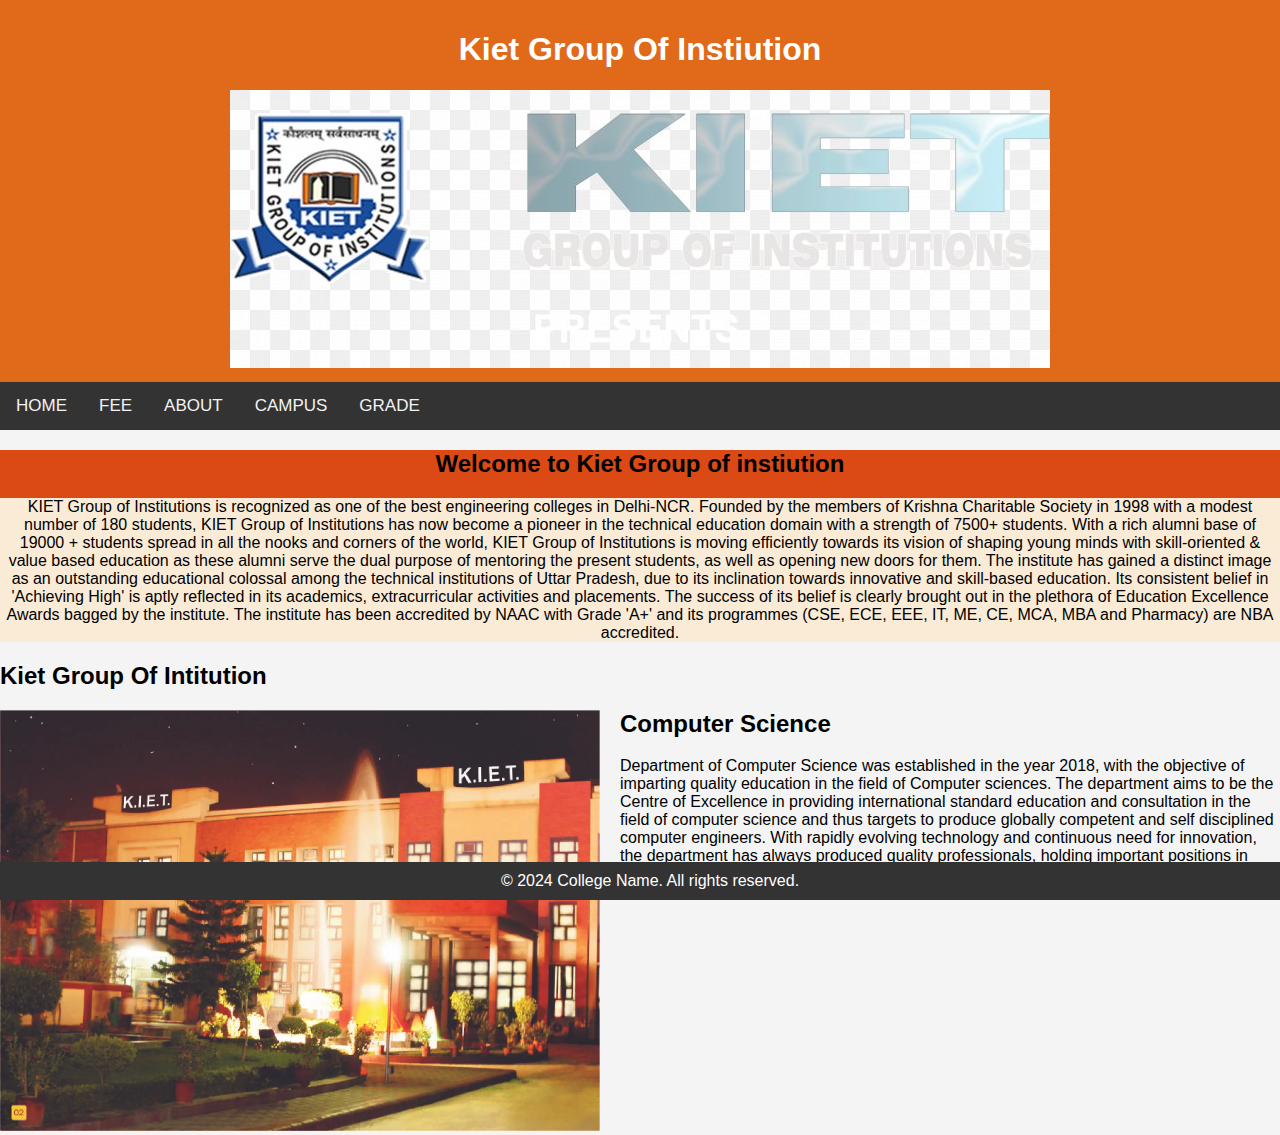
<file: Day 3/index.html>
<!DOCTYPE html>
<html lang="en">
<head>
    <meta charset="UTF-8">
    <meta name="viewport" content="width=device-width, initial-scale=1.0">
    <title>College Website</title>
    <style>
        body {
            font-family: Arial, sans-serif;
            margin: 0;
            padding: 0;
            background-color: #f4f4f4;
        }

        header {
            background-color: #e1691a; 
            color: #fff;
            padding: 10px;
            text-align: center;
        }
      
        .nav {
  background-color: #333;
  overflow: hidden;
  position: -webkit-sticky;
  position: sticky;
  top: 0;
 
}

/* Style the links inside the navigation bar */
.nav a {
  float: left;
  color: #f2f2f2;
  text-align: center;
  padding: 14px 16px;
  text-decoration: none;
  font-size: 17px;
  
  
}

/* Change the color of links on hover */
.nav a:hover {
  background-color: #ddd;
  color: black;
}

/* Add a color to the active/current link */
.nav a.active {
  background-color: #04AA6D;
  color: white;
}

        main {
            max-width: 100%;
            margin:  auto;
            padding: 0%;
        }
        .heading{

            text-align: center;
            background-color: rgb(219, 73, 20);
        }
        .content{
            background-color: antiquewhite;
        }
       

        .image-container {
            position: relative;
            overflow: hidden;
            max-width: 100%;
            height: auto;
            float: left;
            margin-right: 20px;
        }
        section .content1{
            padding: auto;
        }
        .floating-image {
            width: 100%;
            max-width: 600px;
            animation: floatAnimation 4s infinite alternate;
        }

        @keyframes floatAnimation {
            0% {
                transform: translateY(0);
            }
            100% {
                transform: translateY(-20px);
            }
        }

        footer {
            background-color: #333;
            color: #fff;
            text-align: center;
            padding: 10px;
            position: fixed;
            bottom: 0;
            width: 100%;
        }

        @media only screen and (max-width: 600px) {
            main {
                padding: 10px;
            }
        }
    </style>
</head>
<body>

    <header>
        <h1> Kiet Group Of Instiution </h1>
        <img src="kiet-group-of-institutions.jpg" alt="kiet">
    </header>
    <nav>
        <div class="nav">
        <a href="">HOME</a>
        <a href="">FEE</a>
        <a href="">ABOUT </a>
        <a href="">CAMPUS</a>
        <a href="">GRADE</a>

        </div>
    </nav>

    <main>
        <section class="heading">
            <h2>Welcome to Kiet Group of instiution </h2>
            <div class="content">
                <p>KIET Group of Institutions is recognized as one of the best engineering colleges in Delhi-NCR. Founded by the members of Krishna Charitable Society in 1998 with a modest number of 180 students, KIET Group of Institutions has now become a pioneer in the technical education domain with a strength of 7500+ students.

                    With a rich alumni base of 19000 + students spread in all the nooks and corners of the world, KIET Group of Institutions is moving efficiently towards its vision of shaping young minds with skill-oriented & value based education as these alumni serve the dual purpose of mentoring the present students, as well as opening new doors for them.
                    
                    The institute has gained a distinct image as an outstanding educational colossal among the technical institutions of Uttar Pradesh, due to its inclination towards innovative and skill-based education. Its consistent belief in 'Achieving High' is aptly reflected in its academics, extracurricular activities and placements. The success of its belief is clearly brought out in the plethora of Education Excellence Awards bagged by the institute. The institute has been accredited by NAAC with Grade 'A+' and its programmes (CSE, ECE, EEE, IT, ME, CE, MCA, MBA and Pharmacy) are NBA accredited.</p>
            </div>
            
        </section>

        <section >
            <h2>Kiet Group Of Intitution</h2>
            <div class="image-container">
                <img src="kiet.webp" alt="College Image" class="floating-image">
              
            </div>
        </section>
        <section class="content1">
            <h2>Computer Science</h2>
            <P>Department of Computer Science was established in the year 2018, with the objective of imparting quality education in the field of Computer sciences. The department aims to be the Centre of Excellence in providing international standard education and consultation in the field of computer science and thus targets to produce globally competent and self disciplined computer engineers. With rapidly evolving technology and continuous need for innovation, the department has always produced quality professionals, holding important positions in information technology industry in India and abroad.</P>
        </section>
    </main>

    <footer>
        &copy; 2024 College Name. All rights reserved.
    </footer>

</body>
</html>
</file>
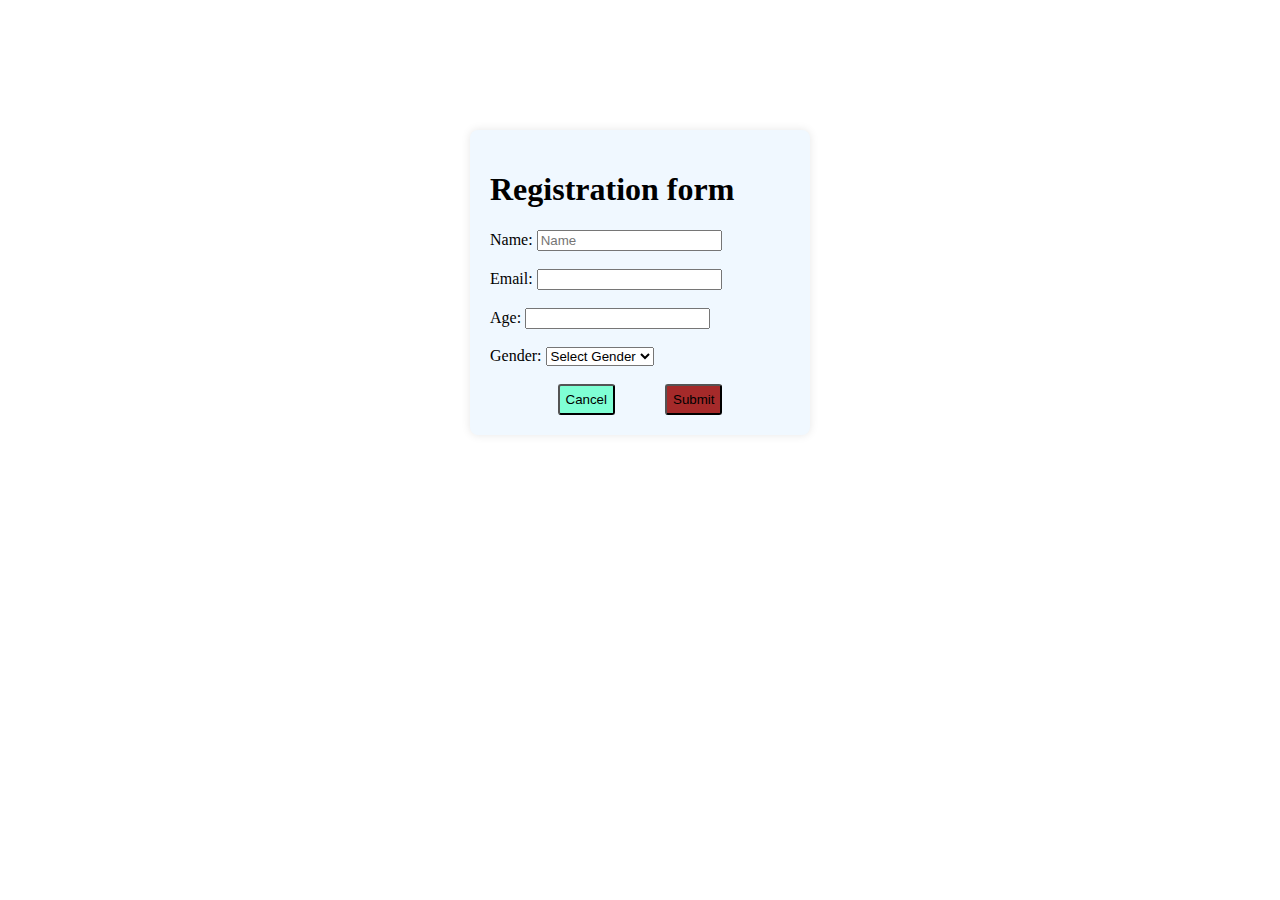
<file: Day 4/index.html>
<!DOCTYPE html>
<html lang="en">
<head>
    <meta charset="UTF-8">
    <meta name="viewport" content="width=device-width, initial-scale=1.0">
    <title>Validationt</title>
    <link rel="stylesheet" href="style.css">
</head>
<body>
    <div class="box">
         
        <h1>Registration form</h1>
        <form id="Validation">
            <label for="Name">Name:</label>
            <input type="text" id="name"placeholder="Name" required><br><br>
            <label for="email" >Email:</label>
            <input type="email" id="email" name="email" required> <br><br>
            <label for="age">Age:</label>
            <input type="number" id="age" required><br><br>
            <label for="gender">Gender:</label>
            <select id="gender" required>
                <option value="">Select Gender</option>
                <option value="Male">Male</option>
                <option value="Female">Female</option>
                <option value="Other">Other</option>
            </select><br><br>
            <div class="Buttons">  
                <button type="button" class="button">Cancel</button>
                <button type="submit" class="submit">Submit</button>
            </div>
          
        </form>
    </div>
    <script src="script.js"></script>
</body>
</html>
</file>
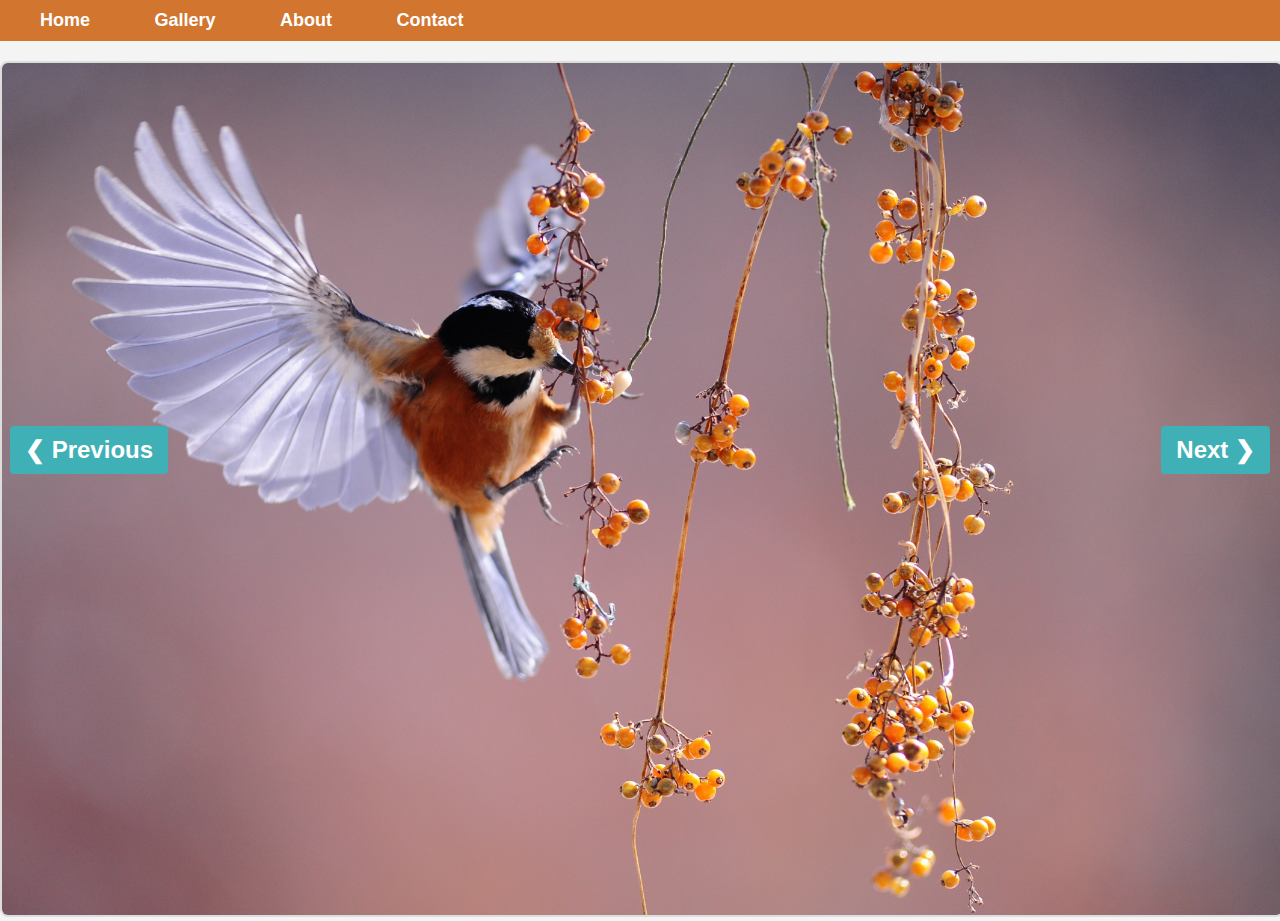
<file: Day 5/Index.html>
<!DOCTYPE html>
<html lang="en">
<head>
  <meta charset="UTF-8">
  <meta name="viewport" content="width=device-width, initial-scale=1.0">
  <title>Image Gallery</title>
  <style>
    body {
      font-family: Arial, sans-serif;
      margin: 0;
      padding: 0;
      align-items: center;
      height: 100vh;
      background-color: #f4f4f4;
    }

    #navbar {
      background-color: #d1752f;
      padding: 10px;
      text-align: center;
      text-align: left;
      margin-bottom: 20px;
    }

    #navbar a {
      color: #fff;
      text-decoration: none;
      padding: 10px 20px;
      font-size: 18px;
      font-weight: bold;
      margin: 0 10px;
    }

    #gallery-container {
      display: flex;
    }

    #image-container {
      max-width: 100%;
      max-height: 80vh;
      margin: auto;
    }

    img {
      width: 100%;
      height: auto;
      border: 2px solid #ddd;
      border-radius: 8px;
    }

    #prev, #next {
      position: absolute;
      top: 50%;
      font-size: 24px;
      font-weight: bold;
      cursor: pointer;
      color: #fff;
      background-color: #3eb0b6;
      border: none;
      border-radius: 4px;
      padding: 10px 15px;
      transform: translateY(-50%);
    }

    #prev {
      left: 10px;
    }

    #next {
      right: 10px;
    }
  </style>
</head>
<body>

<div id="navbar">
  <a href="#">Home</a>
  <a href="#">Gallery</a>
  <a href="#">About</a>
  <a href="#">Contact</a>
</div>

<div id="gallery-container">
  <div id="image-container">
    <img src="bird.jpg" alt="Image 1">
  </div>
  <button id="prev" onclick="changeImage(-1)">❮ Previous</button>
  <button id="next" onclick="changeImage(1)">Next ❯</button>
</div>

<script>
  var currentImageIndex = 0;
  var images = ['bird.jpg', 'bishop.jpg', 'green.jpg', 'gross.jpg', 'forest-landscape.jpg.jpg'];

  function changeImage(direction) {
    currentImageIndex += direction;

    if (currentImageIndex < 0) {
      currentImageIndex = images.length - 1;
    } else if (currentImageIndex >= images.length) {
      currentImageIndex = 0;
    }

    document.getElementById('image-container').innerHTML = '<img src="' + images[currentImageIndex] + '" alt="Image ' + (currentImageIndex + 1) + '">';
  }
</script>

</body>
</html>
</file>
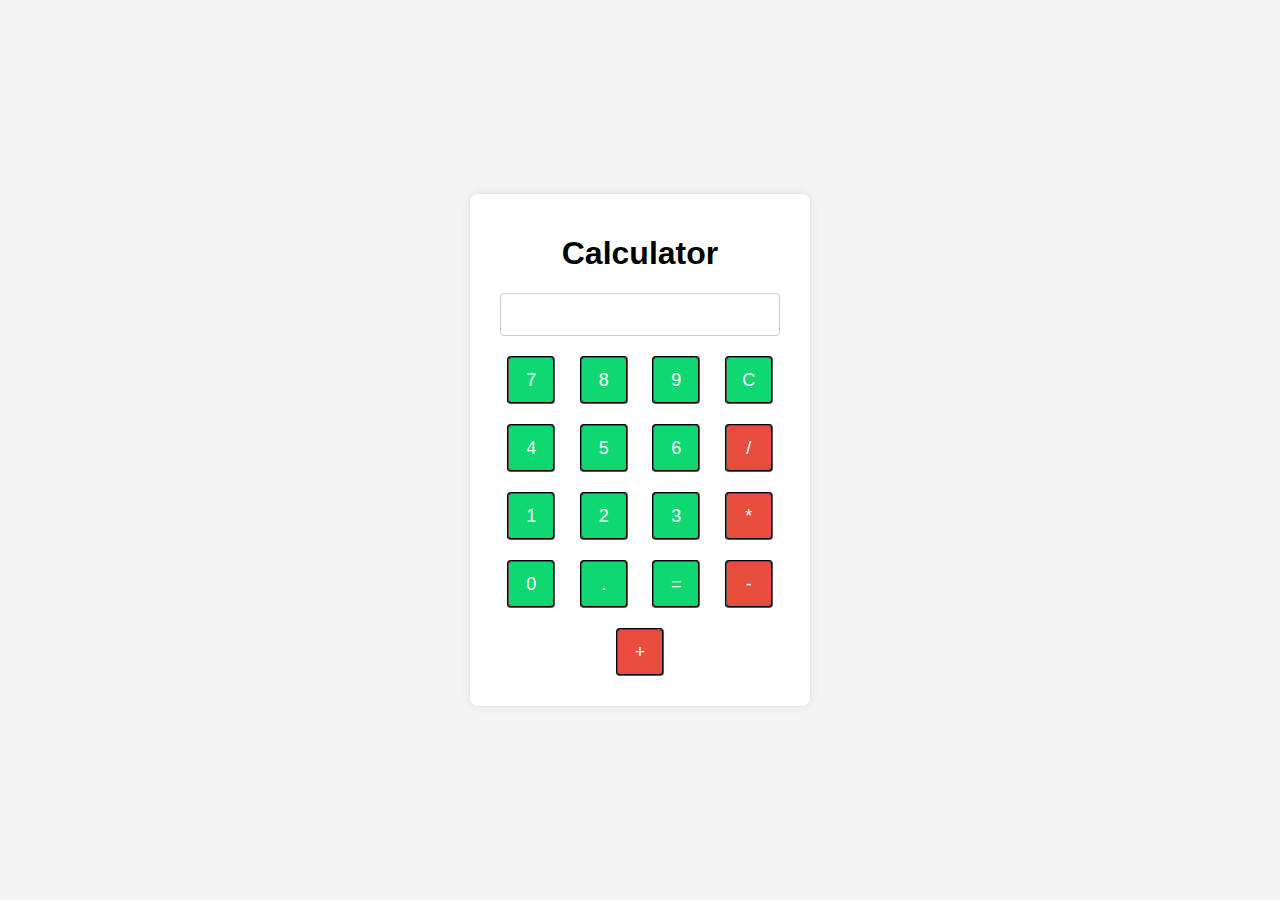
<file: Day 6/index.html>
<!DOCTYPE html>
<html lang="en">
<head>
  <meta charset="UTF-8">
  <meta name="viewport" content="width=device-width, initial-scale=1.0">
  <title>Calculator</title>
  <style>
    body {
      font-family: 'Arial', sans-serif;
      background-color: #f4f4f4;
      display: flex;
      justify-content: center;
      align-items: center;
      height: 100vh;
      margin: 0;
    }

    #calculator {
      background-color: #ffffff;
      border-radius: 8px;
      box-shadow: 0 0 10px rgba(0, 0, 0, 0.1);
      padding: 20px;
      text-align: center;
      width: 300px;
    }

    input {
      width: calc(100% - 20px);
      padding: 10px;
      margin-bottom: 10px;
      font-size: 18px;
      border: 1px solid #ccc;
      border-radius: 4px;
      box-sizing: border-box;
    }

    button {
      width: 48px;
      height: 48px;
      margin: 10px;
      font-size: 18px;
      cursor: pointer;
      border-style: groove;
      border-radius: 4px;
      outline: none;
      background-color: #0fd870;
      color: #fff;
    }

    button.operator {
      background-color: #e74c3c;
    }
  </style>
</head>
<body>

<div id="calculator">
  <h1><label for="Calulator">Calculator</label></h1>
  <input type="text" id="display" readonly>
  <br>
  <button onclick="appendToDisplay('7')">7</button>
  <button onclick="appendToDisplay('8')">8</button>
  <button onclick="appendToDisplay('9')">9</button>
  <button onclick="clearDisplay()">C</button>
  <br>
  <button onclick="appendToDisplay('4')">4</button>
  <button onclick="appendToDisplay('5')">5</button>
  <button onclick="appendToDisplay('6')">6</button>
  <button onclick="appendToDisplay('/')" class="operator">/</button>
  <br>
  <button onclick="appendToDisplay('1')">1</button>
  <button onclick="appendToDisplay('2')">2</button>
  <button onclick="appendToDisplay('3')">3</button>
  <button onclick="appendToDisplay('*')" class="operator">*</button>
  <br>
  <button onclick="appendToDisplay('0')">0</button>
  <button onclick="appendToDisplay('.')">.</button>
  <button onclick="calculateResult()">=</button>
  <button onclick="appendToDisplay('-')" class="operator">-</button>
  <br>
  <button onclick="appendToDisplay('+')" class="operator">+</button>
</div>

<script>
  function appendToDisplay(value) {
    document.getElementById('display').value += value;
  }

  function clearDisplay() {
    document.getElementById('display').value = '';
  }

  function calculateResult() {
    try {
      document.getElementById('display').value = eval(document.getElementById('display').value);
    } catch (error) {
      document.getElementById('display').value = 'Error';
    }
  }
</script>

</body>
</html>
</file>
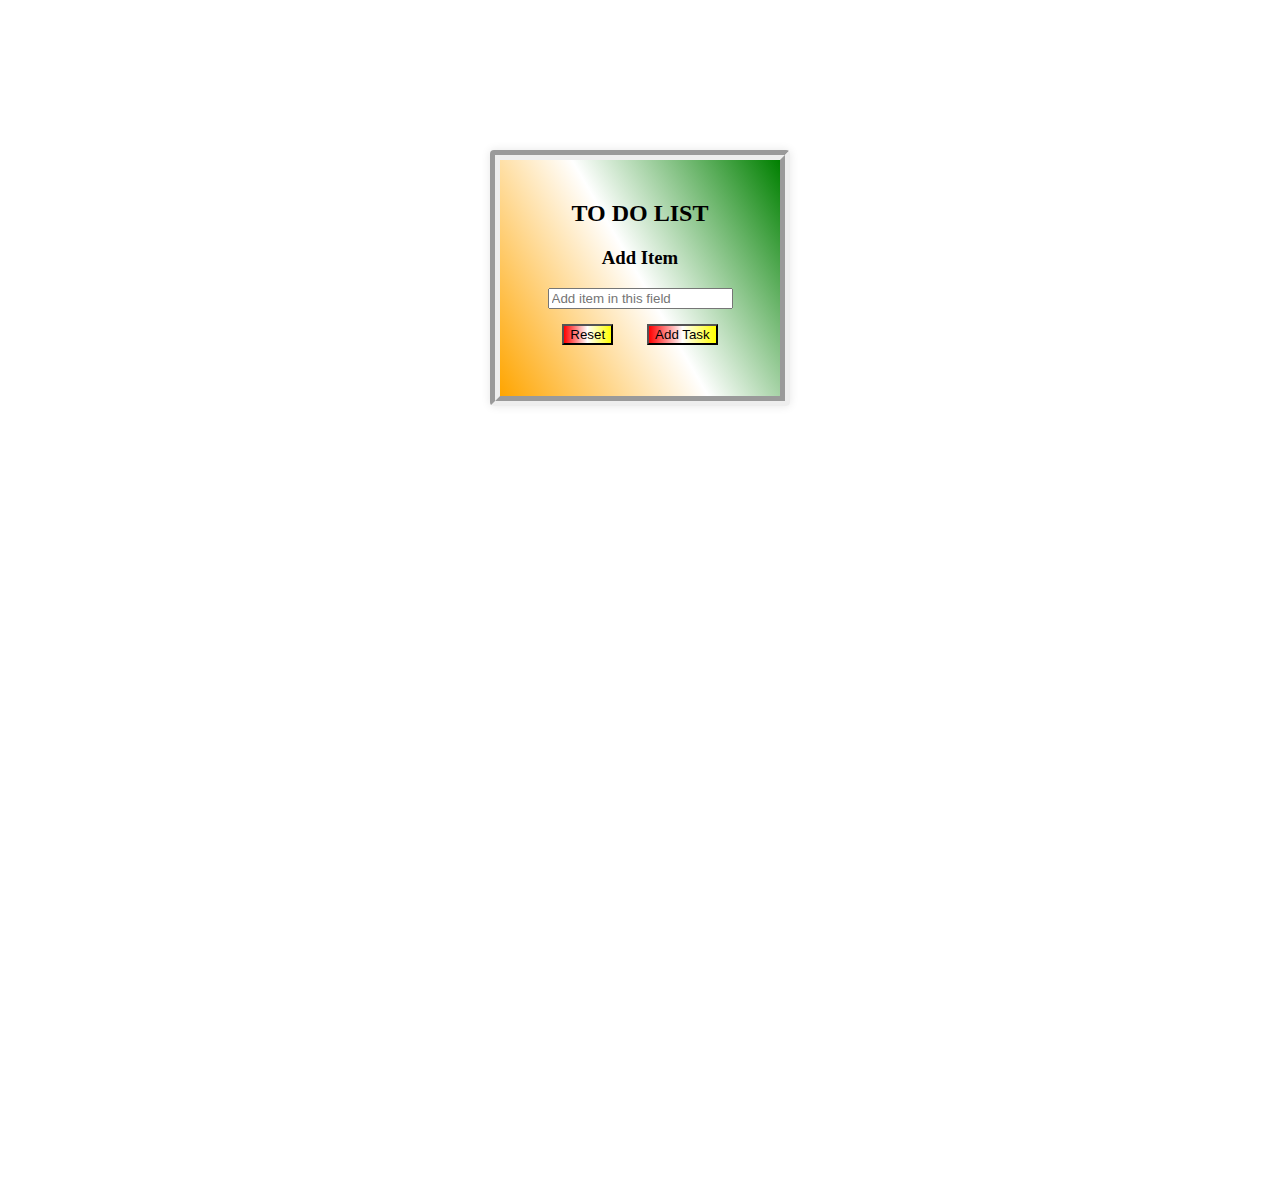
<file: Day 7/index.html>
<!DOCTYPE html>
<html lang="en">
<head>
    <meta charset="UTF-8">
    <meta name="viewport" content="width=device-width, initial-scale=1.0">
    <title>To Do List</title>
    <link rel="stylesheet" href="style.css">
</head>
<body>
    
        <div class="todo">
        <h2>TO DO LIST</h2>
        <h3>Add Item</h3>
        <input type="text" placeholder="Add item in this field" id="task" required>
        <div>
            <button type="button" class="reset" onclick="resetForm()">Reset</button>
            <button type="submit" class="button" onclick="addItem()">Add Task</button>
           <ul id="todolist"></ul>
        </div>
        
        </div>
        <script src="script.js"></script>
        
</body>
</html>
</file>
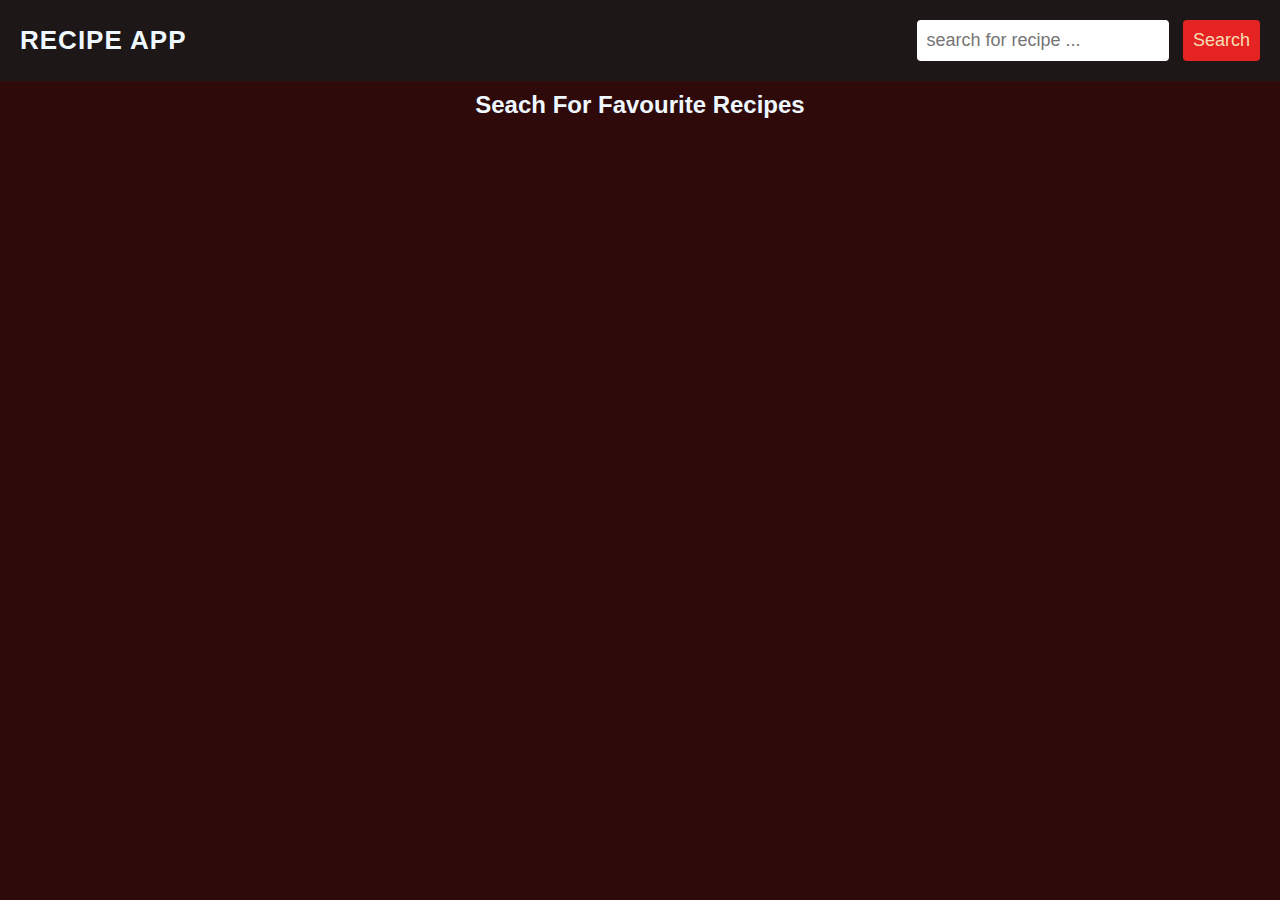
<file: Day 8/index.html>
<!DOCTYPE html>
<html lang="en">
<head>
    <meta charset="UTF-8">
    <meta name="viewport" content="width=device-width, initial-scale=1.0">
    <title>Document</title>
    <link rel="stylesheet" href="style.css">
    <link rel="stylesheet" href="https://cdnjs.cloudflare.com/ajax/libs/font-awesome/5.15.1/css/all.min.css" integrity="sha512-+4zCK9k+qNFUR5X+cKL9EIR+ZOhtIloNl9GIKS57V1MyNsYpYcUrUeQc9vNfzsWfV28IaLL3i96P9sdNyeRssA==" crossorigin="anonymous" />
</head>
<body>
    <header>
    <nav> 
        <h1>Recipe App</h1>
        <form >
        <input type="text" placeholder="search for recipe ..." class="searchBox">
        <button type="submit" class="searchBtn">Search</button>
    </form>
    </nav>
    </header>
    <main>
        <section>
            <div class="recipe-container">
                <h2>Seach for favourite recipes </h2>
            </div>
            <div class="recipe-details">
                <button type = "button" class="recipe-close-btn">
                    <i class="fas fa-times"></i>
                </button>
                <div class="recipe-details-content"></div>
            </div>
           
        </section>
    </main>
    <script src="script.js"></script>
</body>
</html>
</file>
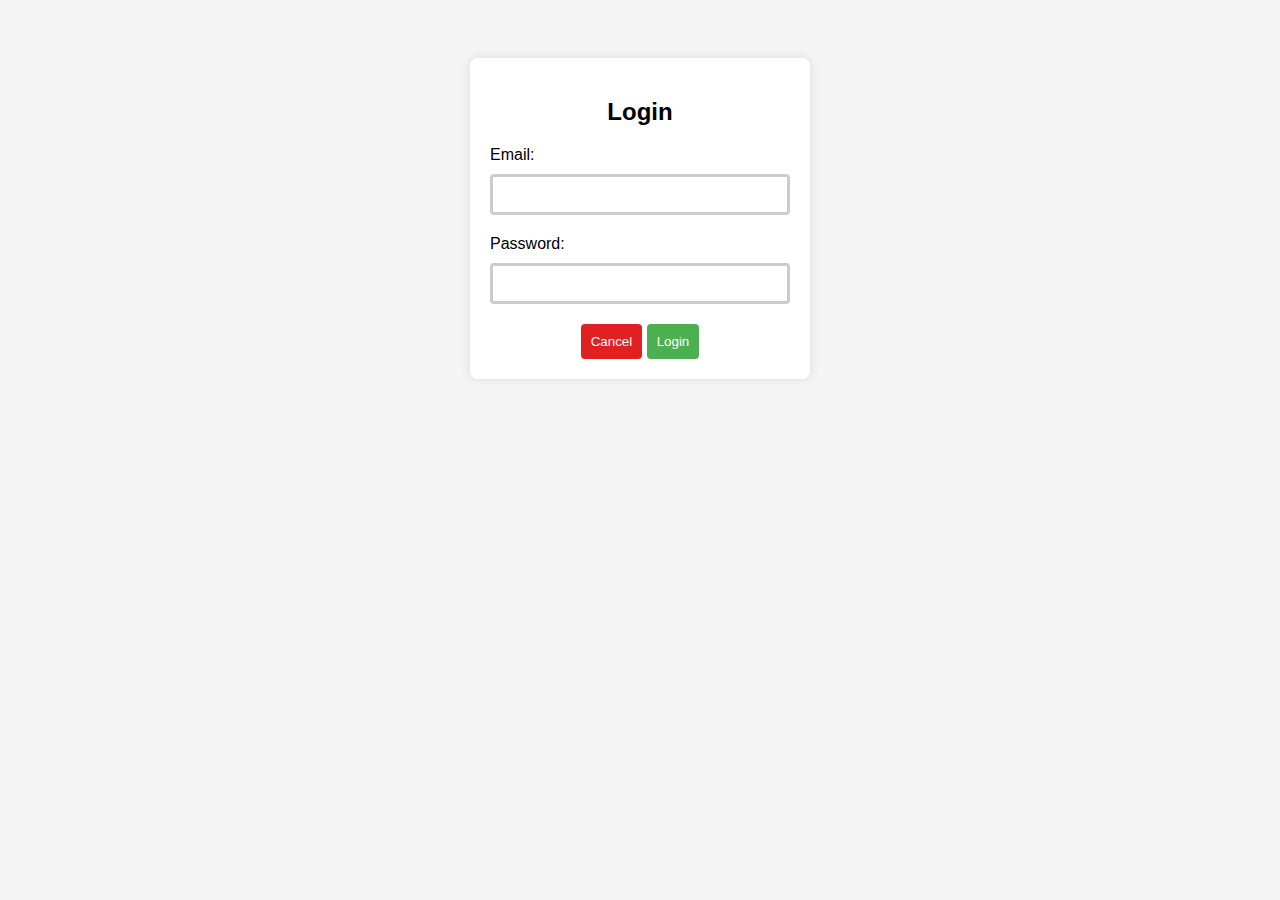
<file: Day 1/loginpage.html>
<!DOCTYPE html>
<html lang="en">
<head>
    <meta charset="UTF-8">
    <meta name="viewport" content="width=device-width, initial-scale=1.0">
    <style>
        body {
            font-family: Arial, sans-serif;
            background-color: #f4f4f4;
            text-align: center;
            padding: 50px;
        }

        .login-container {
            max-width: 300px;
            margin: auto;
            background: #fff;
            padding: 20px;
            border-radius: 8px;
            box-shadow: 0 0 10px rgba(0, 0, 0, 0.1);
        }

        .lable-text {
            margin-bottom: 20px;
        }

        .lable-text label {
            display: block;
            text-align: left;
            margin-bottom: 10px;
        }

        .lable-text input {
            width: 100%;
            padding: 10px;
            box-sizing: border-box;
            border: 3px solid #ccc;
            border-radius: 4px;
        }

        .login-btn {
            background-color: #4caf50;
            color: #fff;
            padding: 10px;
            border: none;
            border-radius: 4px;
            cursor: pointer;
        }
        .cancel {
            background-color: #e12121;
            color: #fff;
            padding: 10px;
            border: none;
            border-radius: 4px;
            cursor: pointer;
        }
    </style>
    <title>Login Page</title>
</head>
<body>

    <div class="login-container">
        <h2>Login</h2>
        <form>
            <div class="lable-text">
                <label for="email">Email:</label>
                <input type="email" id="email" name="email" required>
            </div>
            <div class="lable-text">
                <label for="password">Password:</label>
                <input type="password" id="password" name="password" required>
            </div>
            <button type =" button " class = "cancel">Cancel</button>
            <button type="submit" class="login-btn">Login</button>
        </form>
    </div>

</body>
</html>
</file>
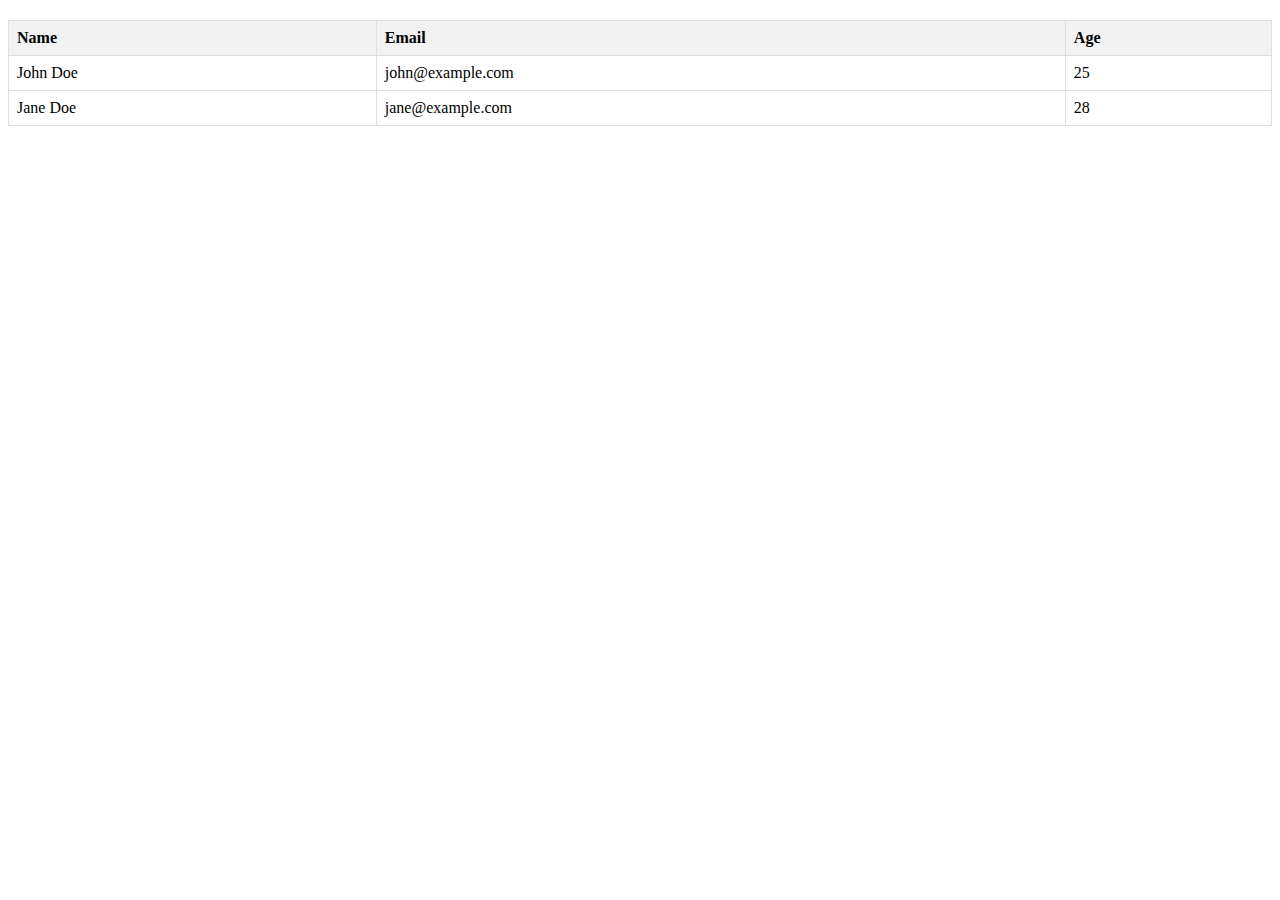
<file: Day 1/Table.html>
<!DOCTYPE html>
<html lang="en">
<head>
    <meta charset="UTF-8">
    <meta name="viewport" content="width=device-width, initial-scale=1.0">
    <style>
        table {
            border-collapse: collapse;
            width: 100%;
            margin-top: 20px;
        }

        th, td {
            border: 1px solid #ddd;
            padding: 8px;
            text-align: left;
        }

        th {
            background-color: #f2f2f2;
        }
    </style>
    <title>Table with Multiple Entries</title>
</head>
<body>

    <table>
        <thead>
            <tr>
                <th>Name</th>
                <th>Email</th>
                <th>Age</th>
            </tr>
        </thead>
        <tbody>
            <tr>
                <td>John Doe</td>
                <td>john@example.com</td>
                <td>25</td>
            </tr>
            <tr>
                <td>Jane Doe</td>
                <td>jane@example.com</td>
                <td>28</td>
            </tr>
            <!-- Add more rows as needed -->
        </tbody>
    </table>

</body>
</html>
</file>
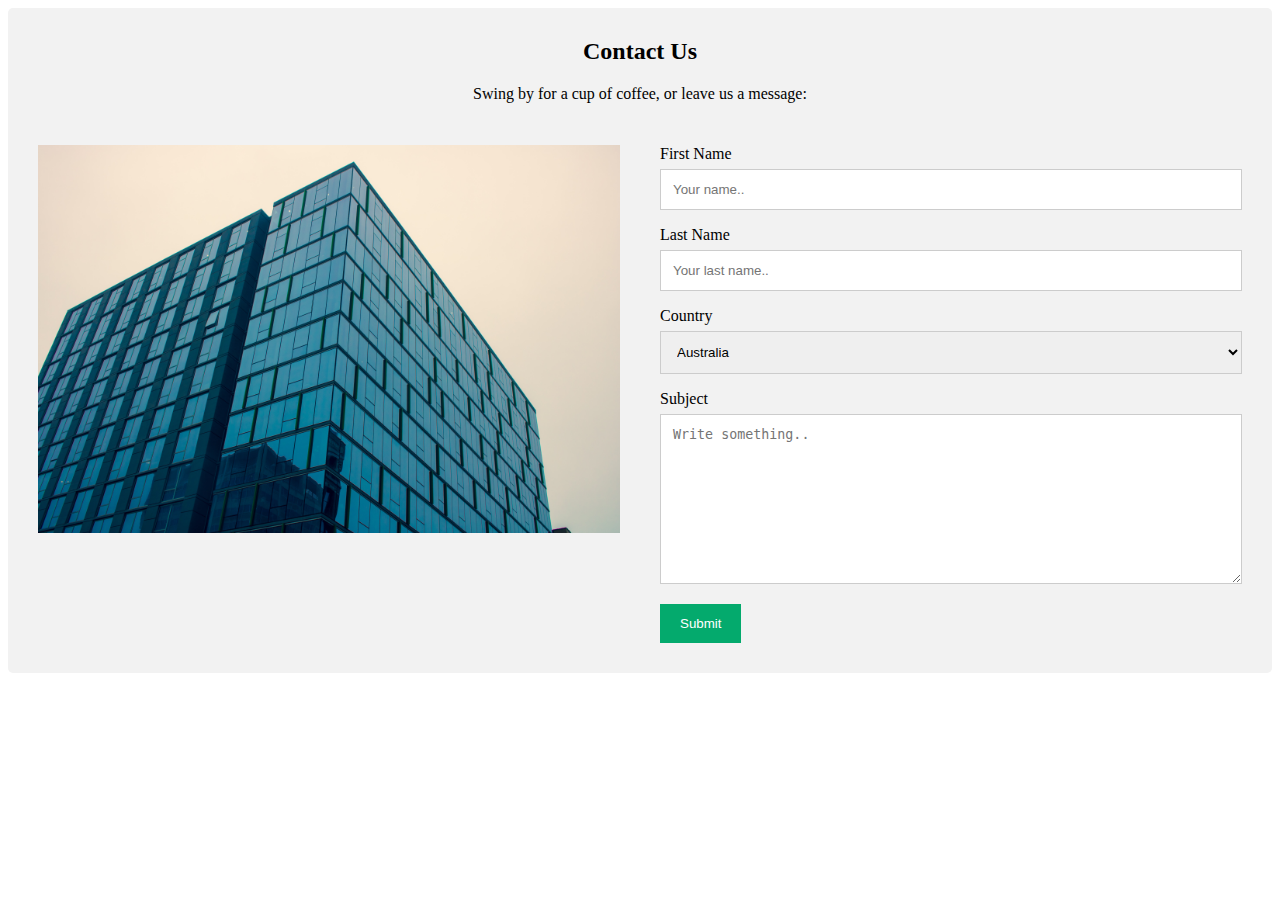
<file: Day 2/Contect.html>
<!DOCTYPE html>
<html lang="en">
<head>
    <meta charset="UTF-8">
    <meta name="viewport" content="width=device-width, initial-scale=1.0">
    <title>Document</title>
    <link rel="stylesheet" href="contect.css">
</head>
<body>
    <div class="container">
        <div style="text-align:center">
          <h2>Contact Us</h2>
          <p>Swing by for a cup of coffee, or leave us a message:</p>
        </div>
        <div class="row">
          <div class="column">
            <img src="contect.jpg" style="width:100%">
          </div>
          <div class="column">
            <form action="/action_page.php">
              <label for="fname">First Name</label>
              <input type="text" id="fname" name="firstname" placeholder="Your name..">
              <label for="lname">Last Name</label>
              <input type="text" id="lname" name="lastname" placeholder="Your last name..">
              <label for="country">Country</label>
              <select id="country" name="country">
                <option value="australia">Australia</option>
                <option value="canada">Canada</option>
                <option value="usa">USA</option>
              </select>
              <label for="subject">Subject</label>
              <textarea id="subject" name="subject" placeholder="Write something.." style="height:170px"></textarea>
              <input type="submit" value="Submit">
            </form>
          </div>
        </div>
      </div>
    
</body>
</html>
</file>
<file: Day 4/style.css>
/* *{
    margin: 0;
    padding: 0;
    box-sizing: border-box;
}
html body{
    width: 100%;
    height: 100%;
} */


.box{
             max-width: 300px;
            margin: auto;
            background: aliceblue;
            padding: 20px;
            border-radius: 8px;
            box-shadow: 0 0 10px rgba(0, 0, 0, 0.1);
            margin-top: 130px;
}
.Buttons{
    justify-content: center;
    display: flex;
    align-items: center;
    gap: 50px;
}        

.button{
    background-color: aquamarine;
    border-radius: 3px;
    padding: 6px;

}
.submit{
    background-color: brown;
    border-radius: 3px;
    padding: 6px;
}
</file>
<file: Day 7/style.css>
body{
    text-align: center;
    display: flex;
    justify-content: center;
    height: 100vh;
    margin: 150px;

}
.todo{
    height: max-content;
    width: 300px;
    padding: 20px;
    border-style: groove;
    box-sizing: border-box;
    border-width: 10px;
    box-shadow: 0 0 10px rgba(0, 0, 0, 0.1);
    border-radius: 4px;
    background-image: linear-gradient(60deg,orange,white,green);
}
.button{
    margin: 15px;
    background-image: linear-gradient(90deg,red,white,yellow);
}
.reset{
    margin: 15px;
    background-image: linear-gradient(90deg,red,white,yellow);
}
</file>
<file: Day 8/style.css>
*{
    margin: 0;
    padding: 0;box-sizing: border-box;
    font-family: sans-serif;
}
body{
    background-color: rgb(46, 10, 10);
    color: aliceblue;
  
}
header nav{
    background-color: rgb(30, 23, 23);
    padding: 20px;
    display: flex;
    justify-content: space-between;
    align-items: center;
    z-index: 1;
}
header nav h1{
    font-size: 26px;
    font-weight: 700;
    letter-spacing: 1px;
    text-transform: uppercase;
}
header nav from{
    display: flex;
    justify-content: center;
}
form input[type="text"]{
    flex-wrap: 1;
    margin-right: 10px;
}
form input[type="text"],button[type = "submit"]{
   border: none;
   font-size: 18px;
   padding: 10px;
   border-radius: 4px;
   /* text-transform: capitalize; */
}
form button[type = "submit"]{
    background-color: rgba(244, 36, 36, 0.934);
    color: wheat;
    cursor: pointer;
    transition: backgrounf-color 0.2s ease-in-out;
}
form button[type="submit"]:hover,.recipe button:hover {
    background-color: rgb(234, 107, 107);
}
.recipe-container{
        text-align: center;
        text-transform:capitalize;
        display: grid;
        grid-template-columns: repeat(auto-fit, minmax(300px,1fr));
        grid-gap: 40px;
        width: 80%;
        margin: 10px auto;
        /* padding: 20px; */
        /* place-items: center; */
}
.recipe {
    background-color: antiquewhite;
    display: flex;
    flex-direction: column;
    color: black;
    border-radius: 6px;
    cursor: pointer;
    max-width: 350px;
}
.recipe img {
    height: 300px;
}
.recipe h3 {
    font-size: 24px;
}
.recipe p {
    font-size: 20px;
    color: rgb(60, 46, 46);
    /* margin: 5px 0; */
}
.recipe span{
    font-weight: 600;
}
.recipe button{
    font-size: 20px;
    font-weight: 600px;
    padding: 10px;
    border-radius: 6px;
    border: none;
    cursor: pointer;
    margin: 18px auto;
    background-color:rgba(244, 36, 36, 0.934) ;
    color: antiquewhite;
}
.recipe-details{
    display: none;
    position: fixed;
    top: 50%;
    left: 50%;
    transform: translate(-50%,-50%);
    /* -webkit-transform: translate(-50%,-50%); */
    background-color: #694c2f;
    border-radius: 12px;
    width: 40%;
    height: 60%;
    font-size: 20px;
    transition: all 0.5s ease-in-out;
    overflow: scroll;
}
.recipe-details-content {
    padding: 30px;
}
.recipeName {
    text-align: center;
    text-transform: uppercase;
    text-decoration: underline;
}
.ingedientsList li {
    margin-bottom: 10px;
    margin-left: -20px;
}
@media screen and (max-width : 600px) {
    header nav {
        flex-direction: column;
    }
    header nav form {
        width: 80%;
        margin-top: 20px;
    }
}
</file>
<file: Day 2/contect.css>
* {
    box-sizing: border-box;
  }
  
  /* Style inputs */
  input[type=text], select, textarea {
    width: 100%;
    padding: 12px;
    border: 1px solid #ccc;
    margin-top: 6px;
    margin-bottom: 16px;
    resize: vertical;
  }
  
  input[type=submit] {
    background-color: #04AA6D;
    color: white;
    padding: 12px 20px;
    border: none;
    cursor: pointer;
  }
  
  input[type=submit]:hover {
    background-color: #45a049;
  }
  
  /* Style the container/contact section */
  .container {
    border-radius: 5px;
    background-color: #f2f2f2;
    padding: 10px;
  }
  
  /* Create two columns that float next to eachother */
  .column {
    float: left;
    width: 50%;
    margin-top: 6px;
    padding: 20px;
  }
  
  /* Clear floats after the columns */
  .row:after {
    content: "";
    display: table;
    clear: both;
  }
  
  /* Responsive layout - when the screen is less than 600px wide, make the two columns stack on top of each other instead of next to each other */
  @media screen and (max-width: 600px) {
    .column, input[type=submit] {
      width: 100%;
      margin-top: 0;
    }
  }
</file>
